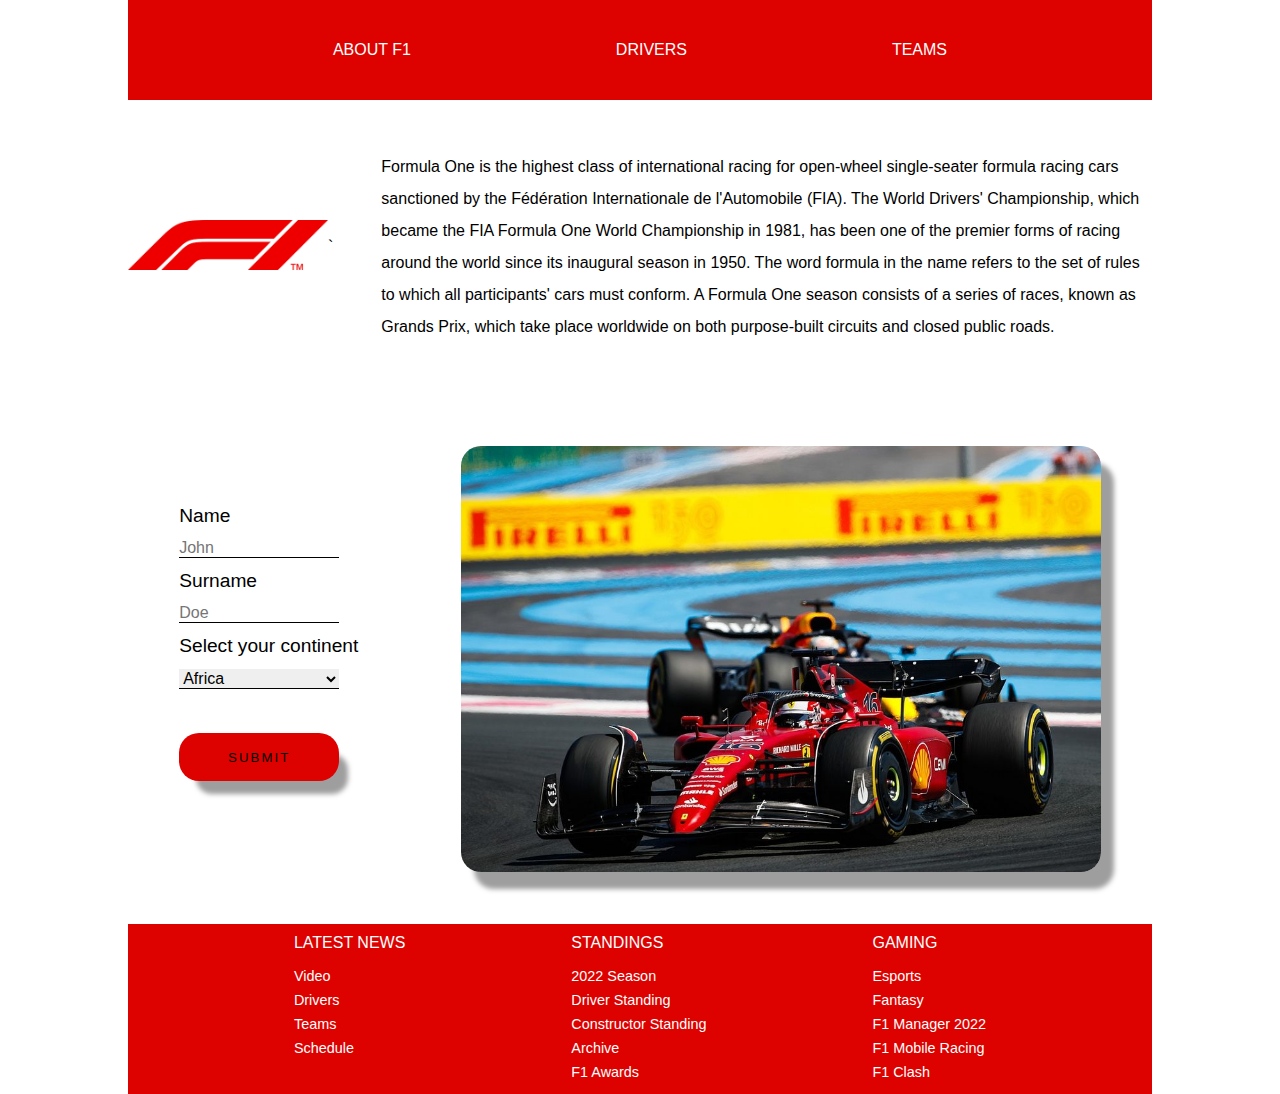
<file: index.html>
<!DOCTYPE html>
<html lang="en">
  <head>
    <meta charset="UTF-8" />
    <meta http-equiv="X-UA-Compatible" content="IE=edge" />
    <meta name="viewport" content="width=device-width, initial-scale=1.0" />

    <!-- CSS Link -->
    <link rel="stylesheet" href="./css/style.css" />
    <link rel="stylesheet" href="./css/home.css" />

    <title>Formula 1 Home</title>
  </head>
  <body>
    <!-- !NAVBAR -->
    <section class="navbar">
      <ul>
        <li><a href="./index.html" target="_blank">about f1</a></li>
        <li><a href="./drivers.html" target="_blank">drivers</a></li>
        <li><a href="./teams.html" target="_blank">teams</a></li>
      </ul>
    </section>

    <!-- !HEADER -->
    <section class="header">
      <!-- image -->
      <a class="f1_logo" href="https://www.formula1.com"
        ><img
          src="./images/Unknown.png"
          alt="Red F letter and red number 1"
          width="200px"
      /></a>

      `
      <!-- paragraph -->
      <p class="f1_description">
        Formula One is the highest class of international racing for open-wheel
        single-seater formula racing cars sanctioned by the Fédération
        Internationale de l'Automobile (FIA). The World Drivers' Championship,
        which became the FIA Formula One World Championship in 1981, has been
        one of the premier forms of racing around the world since its inaugural
        season in 1950. The word formula in the name refers to the set of rules
        to which all participants' cars must conform. A Formula One season
        consists of a series of races, known as Grands Prix, which take place
        worldwide on both purpose-built circuits and closed public roads.
      </p>
    </section>

    <section class="form-and-img">
      <!-- !FORM -->
      <form action="">
        <label for="name">Name</label>
        <input type="text" id="name" name="name" placeholder="John" />

        <label for="surname">Surname</label>
        <input type="text" id="surname" name="surname" placeholder="Doe" />

        <!-- Continents -->
        <label for="continent">Select your continent</label>
        <select name="continent" id="">
          <option value="africa">Africa</option>
          <option value="asia">Asia</option>
          <option value="c-america">Central America</option>
          <option value="m-east">Middle East</option>
          <option value="n-africa">North Africa</option>
          <option value="s-america">South America</option>
          <option value="s-asia">Southeast Asia</option>
        </select>

        <input class="submit-btn" type="submit" />
      </form>

      <!-- Ferrari Image -->
      <img
        class="ferrari-img"
        src="./images/formula-1-french-gp-2022-charl-2.jpg"
        alt="formula 1 ferrari race car no 16"
      />
    </section>

    <!-- !FOOTER -->
    <footer>
      <!-- LATESTS -->
      <section class="latests">
        <h3>latest news</h3>
        <a href="#">Video</a>
        <a href="#">Drivers</a>
        <a href="#">Teams</a>
        <a href="#">Schedule</a>
      </section>

      <!-- STANDINGS -->
      <section class="standings">
        <h3>standings</h3>
        <a href="#">2022 Season</a>
        <a href="#">Driver Standing</a>
        <a href="#">Constructor Standing</a>
        <a href="#">Archive</a>
        <a href="#">F1 Awards</a>
      </section>

      <!-- GAMING -->
      <section class="gaming">
        <h3>gaming</h3>
        <a href="#">Esports</a>
        <a href="#">Fantasy</a>
        <a href="#">F1 Manager 2022</a>
        <a href="#">F1 Mobile Racing</a>
        <a href="#">F1 Clash</a>
      </section>
    </footer>
  </body>
</html>
</file>
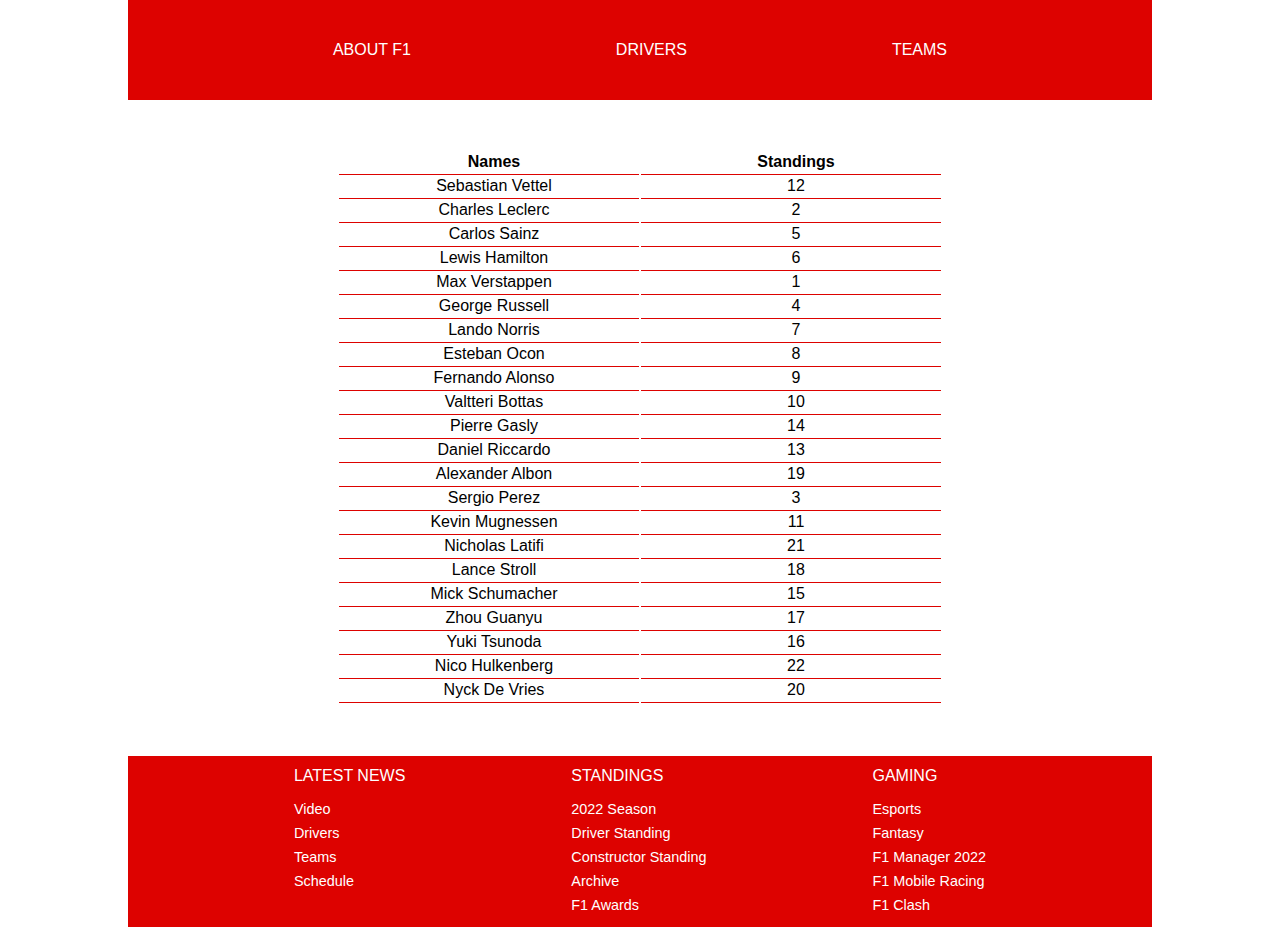
<file: drivers.html>
<!DOCTYPE html>
<html lang="en">
  <head>
    <meta charset="UTF-8" />
    <meta http-equiv="X-UA-Compatible" content="IE=edge" />
    <meta name="viewport" content="width=device-width, initial-scale=1.0" />
    <title>DRIVERS</title>
    <!-- link to CSS -->
    <link rel="stylesheet" href="./css/drivers.css" />
    <link rel="stylesheet" href="./css/style.css" />
  </head>
  <body>
    <section class="navbar">
      <ul>
        <li><a href="./index.html" target="_blank">about f1</a></li>
        <li><a href="./drivers.html" target="_blank">drivers</a></li>
        <li><a href="./teams.html" target="_blank">teams</a></li>
      </ul>
    </section>

    <!-- Drivers list -->

    <table >
      <tr>
        <th>Names</th>
        <th>Standings</th>
      </tr>
      <tr>
        <td>Sebastian Vettel</td>
        <td>12</td>
        </tr>
      <tr>
        <td>Charles Leclerc</td>
        <td>2</td>
        </tr>
      <tr>
        <td>Carlos Sainz</td>
        <td>5</td>
        </tr>
      <tr>
        <td>Lewis Hamilton</td>
        <td>6</td>
        </tr>
      <tr>
        <td>Max Verstappen</td>
        <td>1</td>
        </tr>
      <tr>
        <td>George Russell</td>
        <td>4</td>
        </tr>
      <tr>
        <td>Lando Norris</td>
        <td>7</td>
        </tr>
      <tr>
        <td>Esteban Ocon</td>
        <td>8</td>
        </tr>
      <tr>
        <td>Fernando Alonso</td>
        <td>9</td>
        </tr>
      <tr>
        <td>Valtteri Bottas</td>
        <td>10</td>
        </tr>
      <tr>
        <td>Pierre Gasly</td>
        <td>14</td>
        </tr>
      <tr>
        <td>Daniel Riccardo</td>
        <td>13</td>
        </tr>
      <tr>
        <td>Alexander Albon</td>
        <td>19</td>
        </tr>
      <tr>
        <td>Sergio Perez</td>
        <td>3</td>
        </tr>
      <tr>
        <td>Kevin Mugnessen</td>
        <td>11</td>
        </tr>
      <tr>
        <td>Nicholas Latifi</td>
        <td>21</td>
        </tr>
      <tr>
        <td>Lance Stroll</td>
        <td>18</td>
        </tr>
      <tr>
        <td>Mick Schumacher</td>
        <td>15</td>
        </tr>
      <tr>
        <td>Zhou Guanyu</td>
        <td>17</td>
        </tr>
      <tr>
        <td>Yuki Tsunoda</td>
        <td>16</td>
        </tr>
      <tr>
        <td>Nico Hulkenberg</td>
        <td>22</td>
        </tr>
      <tr>
        <td>Nyck De Vries</td>
        <td>20</td>
        </tr>
    </table>
    </ul>

      <!-- !FOOTER -->
      <footer>
        <!-- LATESTS -->
        <section class="latests">
          <h3>latest news</h3>
          <a href="#">Video</a>
          <a href="#">Drivers</a>
          <a href="#">Teams</a>
          <a href="#">Schedule</a>
        </section>
  
        <!-- STANDINGS -->
        <section class="standings">
          <h3>standings</h3>
          <a href="#">2022 Season</a>
          <a href="#">Driver Standing</a>
          <a href="#">Constructor Standing</a>
          <a href="#">Archive</a>
          <a href="#">F1 Awards</a>
        </section>
  
        <!-- GAMING -->
        <section class="gaming">
          <h3>gaming</h3>
          <a href="#">Esports</a>
          <a href="#">Fantasy</a>
          <a href="#">F1 Manager 2022</a>
          <a href="#">F1 Mobile Racing</a>
          <a href="#">F1 Clash</a>
        </section>
      </footer>
  </body>
</html>
</file>
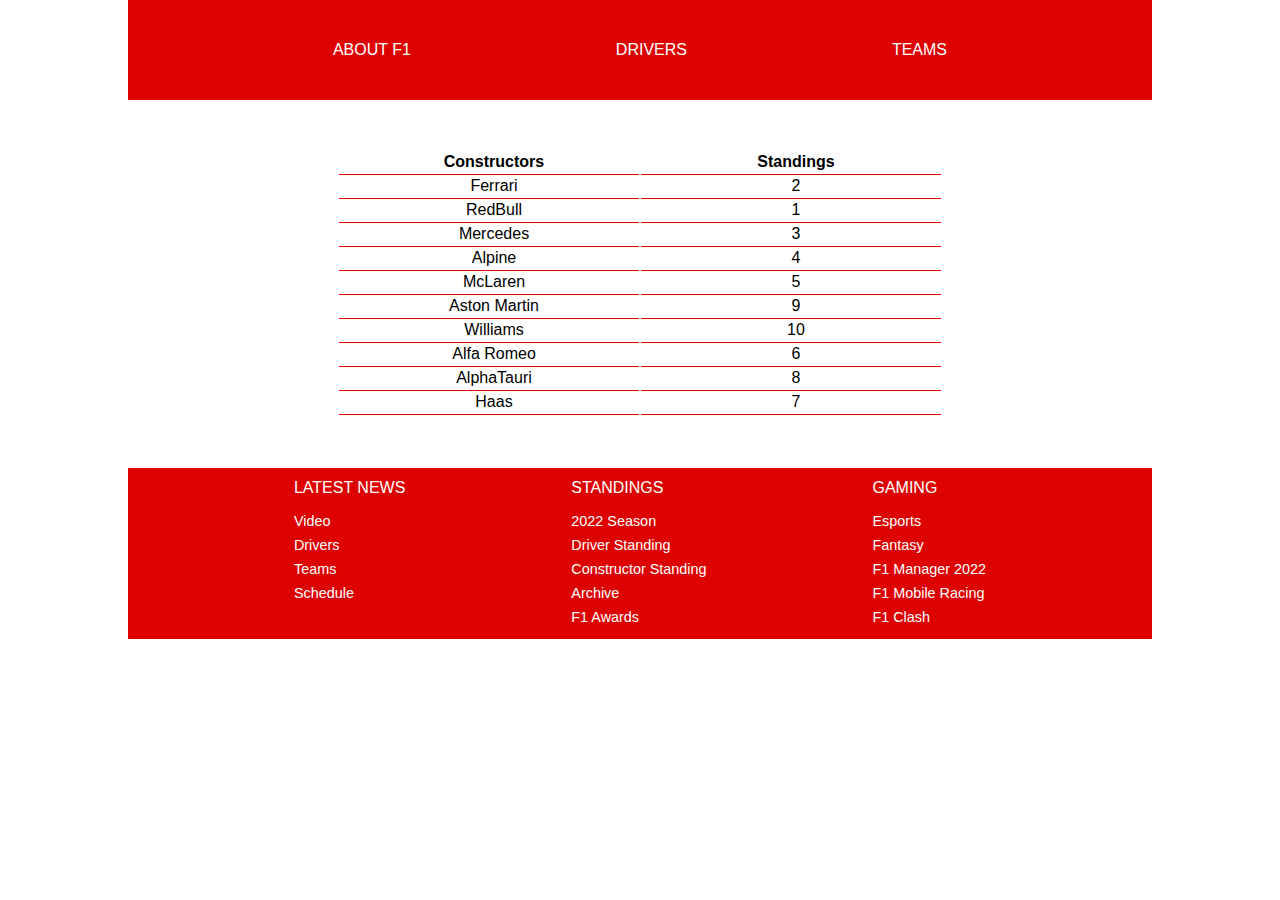
<file: teams.html>
<!DOCTYPE html>
<html lang="en">
  <head>
    <meta charset="UTF-8" />
    <meta http-equiv="X-UA-Compatible" content="IE=edge" />
    <meta name="viewport" content="width=device-width, initial-scale=1.0" />
    <title>TEAMS</title>
    <!-- link to CSS -->
    <link rel="stylesheet" href="./css/style.css" />
    <link rel="stylesheet" href="./css/teams.css" />
  </head>
  <body>
    <section class="navbar">
      <ul>
        <li><a href="./index.html" target="_blank">about f1</a></li>
        <li><a href="./drivers.html" target="_blank">drivers</a></li>
        <li><a href="./teams.html" target="_blank">teams</a></li>
      </ul>
    </section>

    <!-- Names -->
    <section class="constructors">
      <table>
        <tr>
          <th>Constructors</th>
          <th>Standings</th>
        </tr>
        <tr>
          <td>Ferrari</td>
          <td>2</td>
        </tr>
        <tr>
          <td>RedBull</td>
          <td>1</td>
        </tr>
        <tr>
          <td>Mercedes</td>
          <td>3</td>
        </tr>
        <tr>
          <td>Alpine</td>
          <td>4</td>
        </tr>
        <tr>
          <td>McLaren</td>
          <td>5</td>
        </tr>
        <tr>
          <td>Aston Martin</td>
          <td>9</td>
        </tr>
        <tr>
          <td>Williams</td>
          <td>10</td>
        </tr>
        <tr>
          <td>Alfa Romeo</td>
          <td>6</td>
        </tr>
        <tr>
          <td>AlphaTauri</td>
          <td>8</td>
        </tr>
        <tr>
          <td>Haas</td>
          <td>7</td>
        </tr>
      </table>
    </section>

      <!-- !FOOTER -->
      <footer>
        <!-- LATESTS -->
        <section class="latests">
          <h3>latest news</h3>
          <a href="#">Video</a>
          <a href="#">Drivers</a>
          <a href="#">Teams</a>
          <a href="#">Schedule</a>
        </section>
  
        <!-- STANDINGS -->
        <section class="standings">
          <h3>standings</h3>
          <a href="#">2022 Season</a>
          <a href="#">Driver Standing</a>
          <a href="#">Constructor Standing</a>
          <a href="#">Archive</a>
          <a href="#">F1 Awards</a>
        </section>
  
        <!-- GAMING -->
        <section class="gaming">
          <h3>gaming</h3>
          <a href="#">Esports</a>
          <a href="#">Fantasy</a>
          <a href="#">F1 Manager 2022</a>
          <a href="#">F1 Mobile Racing</a>
          <a href="#">F1 Clash</a>
        </section>
      </footer>
  </body>
</html>
</file>
<file: css/style.css>
/* WebKit */

:root {
  /* colors */
  --main-clr-red: rgb(221, 2, 0);
  --clr-white: rgb(255, 255, 255);
  --clr-black: #000;

  /* fonts */
  --helvatica: Helvetica, sans-serif;
}

/* General CSS */
* {
  margin: 0;
  padding: 0;
  box-sizing: border-box;
  font-family: var(--helvatica);
}

body {
  margin: 0 auto;
  width: 80%;
  height: 100vh;
}

a {
  text-decoration: none;
}

ul {
  list-style: none;
}

/* navbar */

.navbar {
  background-color: var(--main-clr-red);
  height: 100px;
  display: flex;
  align-items: center;
  justify-content: center;
  margin-bottom: 5%;
}

.navbar ul {
  width: 100%;
  display: flex;
  justify-content: space-evenly;
}

.navbar a {
  color: var(--clr-white);
  text-transform: uppercase;
  transition: 1s;
  -webkit-transition: 1s;
  -moz-transition: 1s;
  -ms-transition: 1s;
  -o-transition: 1s;
}

.navbar a:hover {
  color: var(--clr-black);
  opacity: 0.5;
  border-bottom: 2px solid var(--clr-white);
  width: fit-content;
}

/* !FOOTER */

footer {
  background-color: var(--main-clr-red);
  height: fit-content;
  display: flex;
  margin-top: 5%;
  justify-content: space-evenly;
  padding: 1% 0;
}

footer section {
  display: flex;
  flex-direction: column;
}

section h3 {
  font-weight: normal;
  color: var(--clr-white);
  text-transform: uppercase;
  font-size: 1rem;
  margin-bottom: 0.75rem;
}

footer section a {
  color: var(--clr-white);
  padding: 0.25rem 0;
  font-size: 0.9rem;
}

footer section a:hover,
footer section h3:hover {
  border-bottom: 2px solid var(--clr-white);
  width: fit-content;
}
</file>
<file: css/home.css>
/* header */

.header {
  margin: 0 auto;
  display: flex;
  justify-content: center;
  align-items: center;
  margin-bottom: 10%;
  /* border: 1px solid black; */
}

.f1_logo:hover {
  scale: 1.25;
}

.f1_description {
  padding-left: 3rem;
  line-height: 2rem;
}

/* Form and Image */

.form-and-img {
  display: flex;
  align-items: center;
  justify-content: space-between;
  padding: 0 5%;
}

/* Form */

form {
  display: flex;
  flex-direction: column;
  align-items: flex-start;
  width: 30%;
}

label {
  font-size: 1.2rem;
}

form input:not(.submit-btn),
form select {
  border: none;
  border-bottom: 1px solid black;
  width: 10rem;
  font-size: 1rem;
  margin: 0.75rem 0;
}

.submit-btn {
  width: 10rem;
  margin: 2rem 0;
  height: 3rem;
  background-color: var(--main-clr-red);
  border: none;
  border-radius: 20px;
  -webkit-border-radius: 20px;
  -moz-border-radius: 20px;
  -ms-border-radius: 20px;
  -o-border-radius: 20px;
  letter-spacing: 2px;
  text-transform: uppercase;
  transition: 1s;
  -webkit-transition: 1s;
  -moz-transition: 1s;
  -ms-transition: 1s;
  -o-transition: 1s;
  box-shadow: 13px 17px 5px -4px rgba(125, 125, 125, 0.75);
  -webkit-box-shadow: 13px 17px 5px -4px rgba(125, 125, 125, 0.75);
  -moz-box-shadow: 13px 17px 5px -4px rgba(125, 125, 125, 0.75);
}

.submit-btn:hover {
  background-color: var(--clr-black);
  color: var(--clr-white);
  box-shadow: 13px 17px 5px 0px rgba(125, 125, 125, 0.75);
  -webkit-box-shadow: 13px 17px 5px 0px rgba(125, 125, 125, 0.75);
  -moz-box-shadow: 13px 17px 5px 0px rgba(125, 125, 125, 0.75);
}

.ferrari-img {
  width: 40rem;
  border-radius: 20px;
  -webkit-border-radius: 20px;
  -moz-border-radius: 20px;
  -ms-border-radius: 20px;
  -o-border-radius: 20px;
  box-shadow: 13px 17px 5px 0px rgba(125, 125, 125, 0.75);
  -webkit-box-shadow: 13px 17px 5px 0px rgba(125, 125, 125, 0.75);
  -moz-box-shadow: 13px 17px 5px 0px rgba(125, 125, 125, 0.75);
}
</file>
<file: css/drivers.css>
/* Driver lists */

table {
  margin: 0 auto;
}

table tr td,
table tr th {
  border-bottom: 1px solid var(--main-clr-red);
  padding-left: 10px;
  width: 300px;
  padding-bottom: 3px;
  text-align: center;
}

table tr td:hover {
  font-size: 1.1rem;
  color: var(--main-clr-red);
}
</file>
<file: css/teams.css>
/* Constructors */

table {
  margin: 0 auto;
}

table tr td,
table tr th {
  border-bottom: 1px solid var(--main-clr-red);
  padding-left: 10px;
  width: 300px;
  padding-bottom: 3px;
  text-align: center;
}

table tr td:hover {
  font-size: 1.1rem;
  color: var(--main-clr-red);
}
</file>
